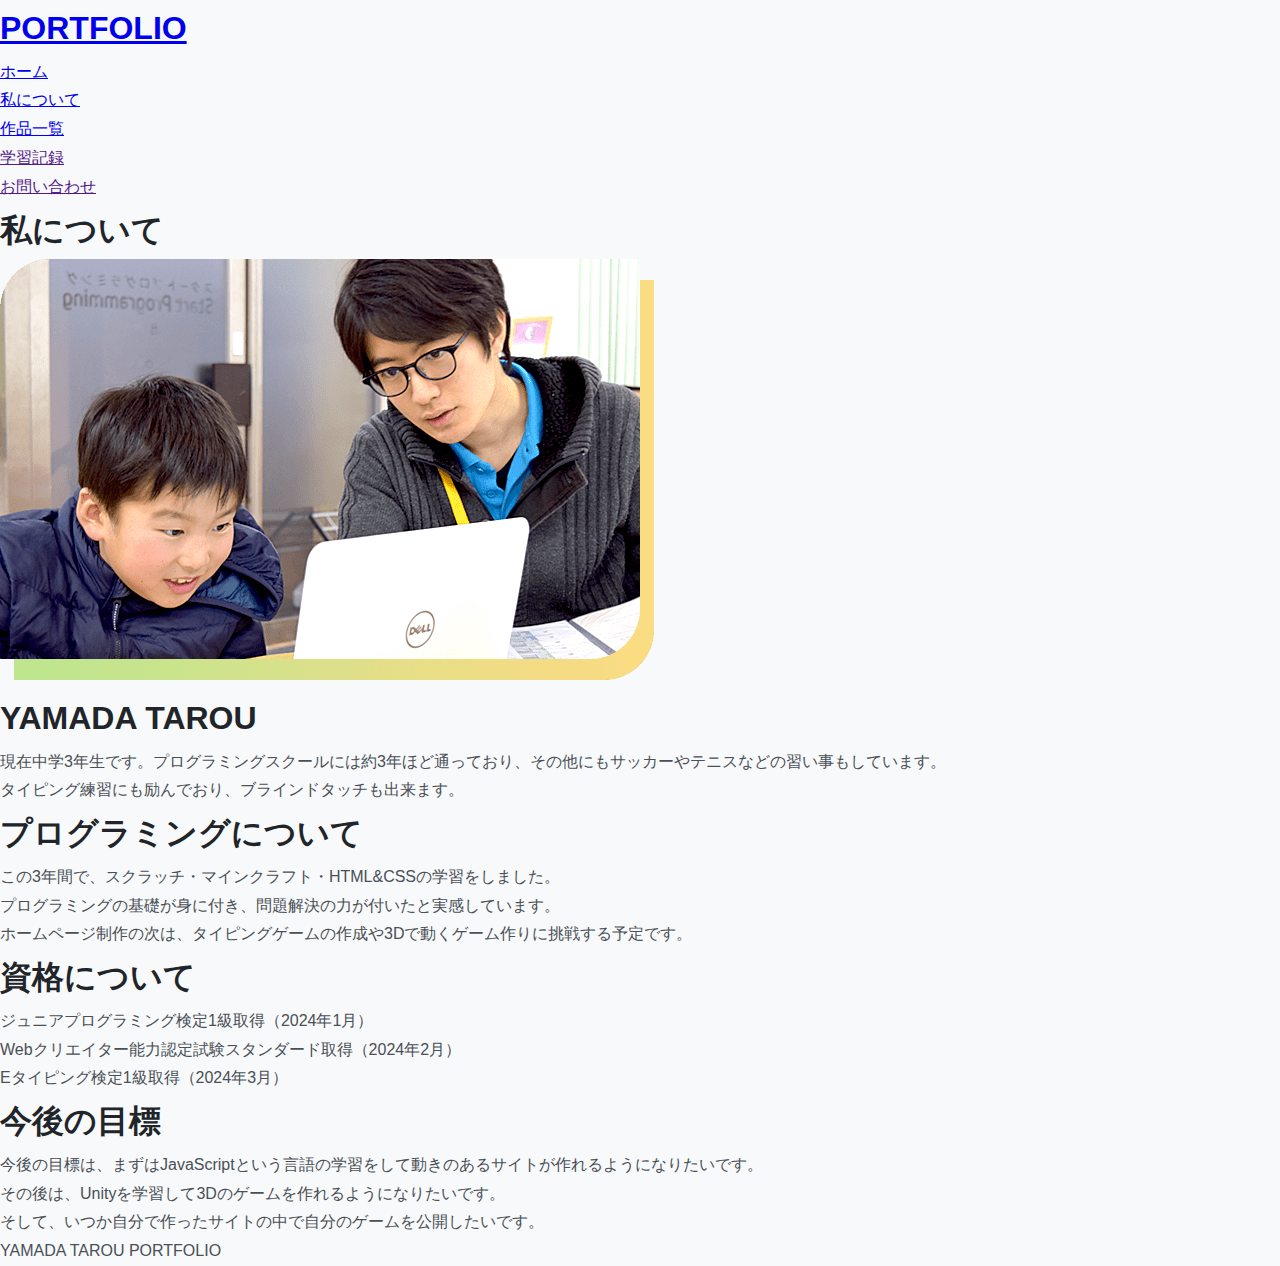
<file: about.html>
<!DOCTYPE html>
<html lang="ja">
<head>
    <meta charset="UTF-8">
    <meta http-equiv="X-UA-Compatible" content="IE=edge">
    <meta name="viewport" content="width=device-width, initial-scale=1.0">
    <link rel="stylesheet" href="style.css">
    <title>PORTFOLIO</title>
</head>
<body>

    <div class="about_header">
        <div class="logo">
            <h1><a href="index.html">PORTFOLIO</a></h1>
        </div>

        <div class="menu">
            <ul>
                <li><a href="index.html">ホーム</a></li>
                <li><a href="about.html">私について</a></li>
                <li><a href="production.html">作品一覧</a></li>
                <li><a href="">学習記録</a></li>
                <li><a href="">お問い合わせ</a></li>
            </ul>
        </div>
    </div>
       
    <main>
        <div class="about_page">
            <div class="about_title">
                <h1>私について</h1>
            </div>

            <img src="images/feature_pic01.png" alt="自分の写真">

            

            <div class="introduction">
                <h1>YAMADA TAROU</h1>
                <p>現在中学3年生です。プログラミングスクールには約3年ほど通っており、その他にもサッカーやテニスなどの習い事もしています。</p>
                <p>タイピング練習にも励んでおり、ブラインドタッチも出来ます。</p>

                <h1>プログラミングについて</h1>
                <p>この3年間で、スクラッチ・マインクラフト・HTML&CSSの学習をしました。<br>
                プログラミングの基礎が身に付き、問題解決の力が付いたと実感しています。</p>
                <p>ホームページ制作の次は、タイピングゲームの作成や3Dで動くゲーム作りに挑戦する予定です。</p>

                <h1>資格について</h1>
                <ul>
                    <li>ジュニアプログラミング検定1級取得（2024年1月）</li>
                    <li>Webクリエイター能力認定試験スタンダード取得（2024年2月）</li>
                    <li>Eタイピング検定1級取得（2024年3月）</li>
                </ul>

                <h1>今後の目標</h1>
                <p>今後の目標は、まずはJavaScriptという言語の学習をして動きのあるサイトが作れるようになりたいです。</p>
                <p>その後は、Unityを学習して3Dのゲームを作れるようになりたいです。<br>
                    そして、いつか自分で作ったサイトの中で自分のゲームを公開したいです。
                </p>
            </div>
        </div>
    </main>


    <footer>
        <p>YAMADA TAROU PORTFOLIO</p>
    </footer>
    
</body>
</html>
</file>
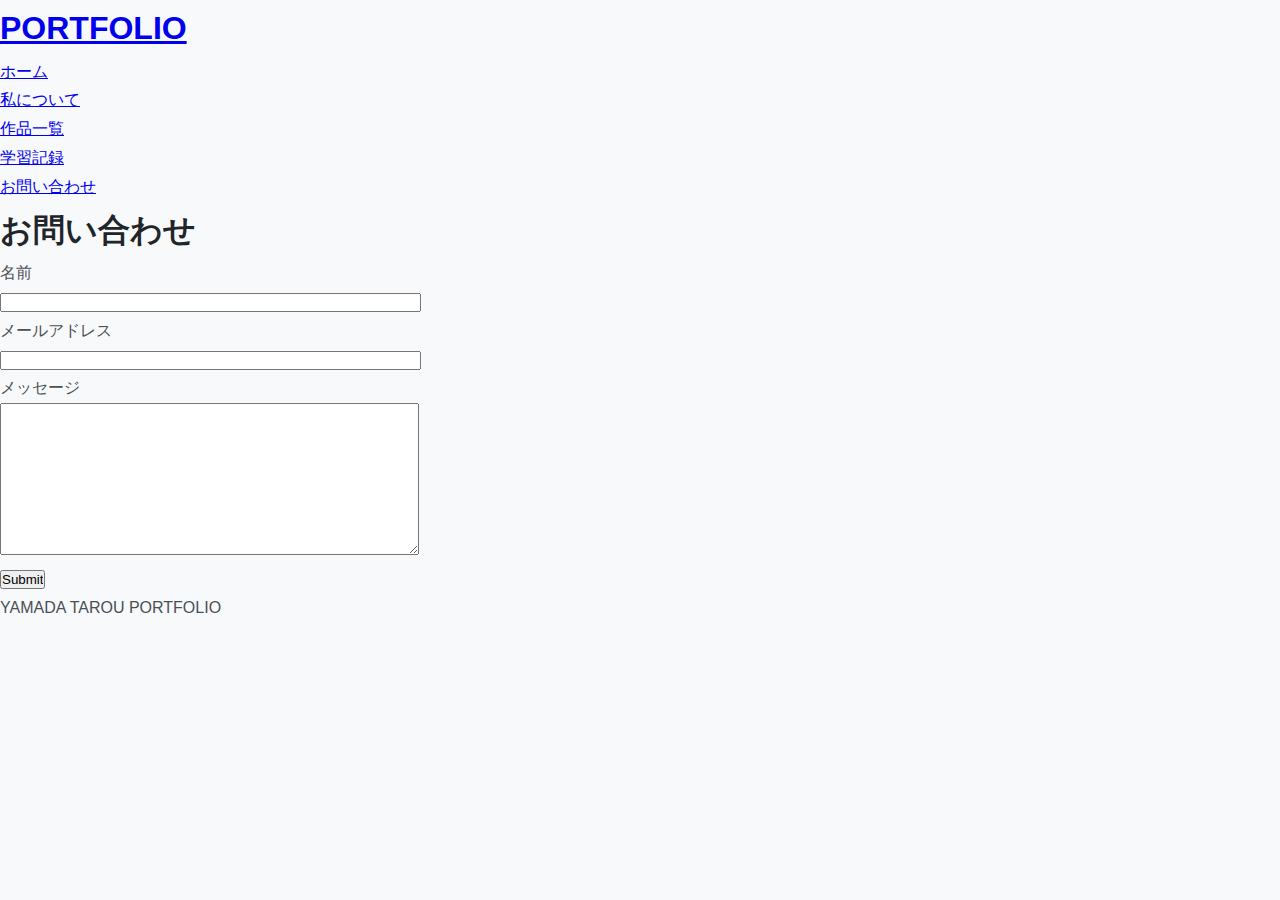
<file: contact.html>
<!DOCTYPE html>
<html lang="ja">
<head>
    <meta charset="UTF-8">
    <meta http-equiv="X-UA-Compatible" content="IE=edge">
    <meta name="viewport" content="width=device-width, initial-scale=1.0">
    <link rel="stylesheet" href="style.css">
    <title>PORTFOLIO</title>
</head>
<body>

<div class="production_header">
    <div class="logo">
        <h1><a href="index.html">PORTFOLIO</a></h1>
    </div>

    <div class="menu">
        <ul>
            <li><a href="index.html">ホーム</a></li>
            <li><a href="about.html">私について</a></li>
            <li><a href="production.html">作品一覧</a></li>
            <li><a href="learning.html">学習記録</a></li>
            <li><a href="contact.html">お問い合わせ</a></li>
        </ul>
    </div>
</div>

<main>
    <!-- お問い合わせ -->
    <div class="contact">
        <div class="contact_title">
            <h1>お問い合わせ</h1>
        </div>

        <div class="form">
            <p>名前</p>
            <input type="text" size="50">
            <p>メールアドレス</p>
            <input type="text" size="50">
            <p>メッセージ</p>
            <textarea  cols="50" rows="10"></textarea>
            
            <div class="button">
                <input type="submit">
            </div>   
        </div>
    </div>
</main>

<footer>
    <p>YAMADA TAROU PORTFOLIO</p>
</footer>
    
</body>
</html>
</file>
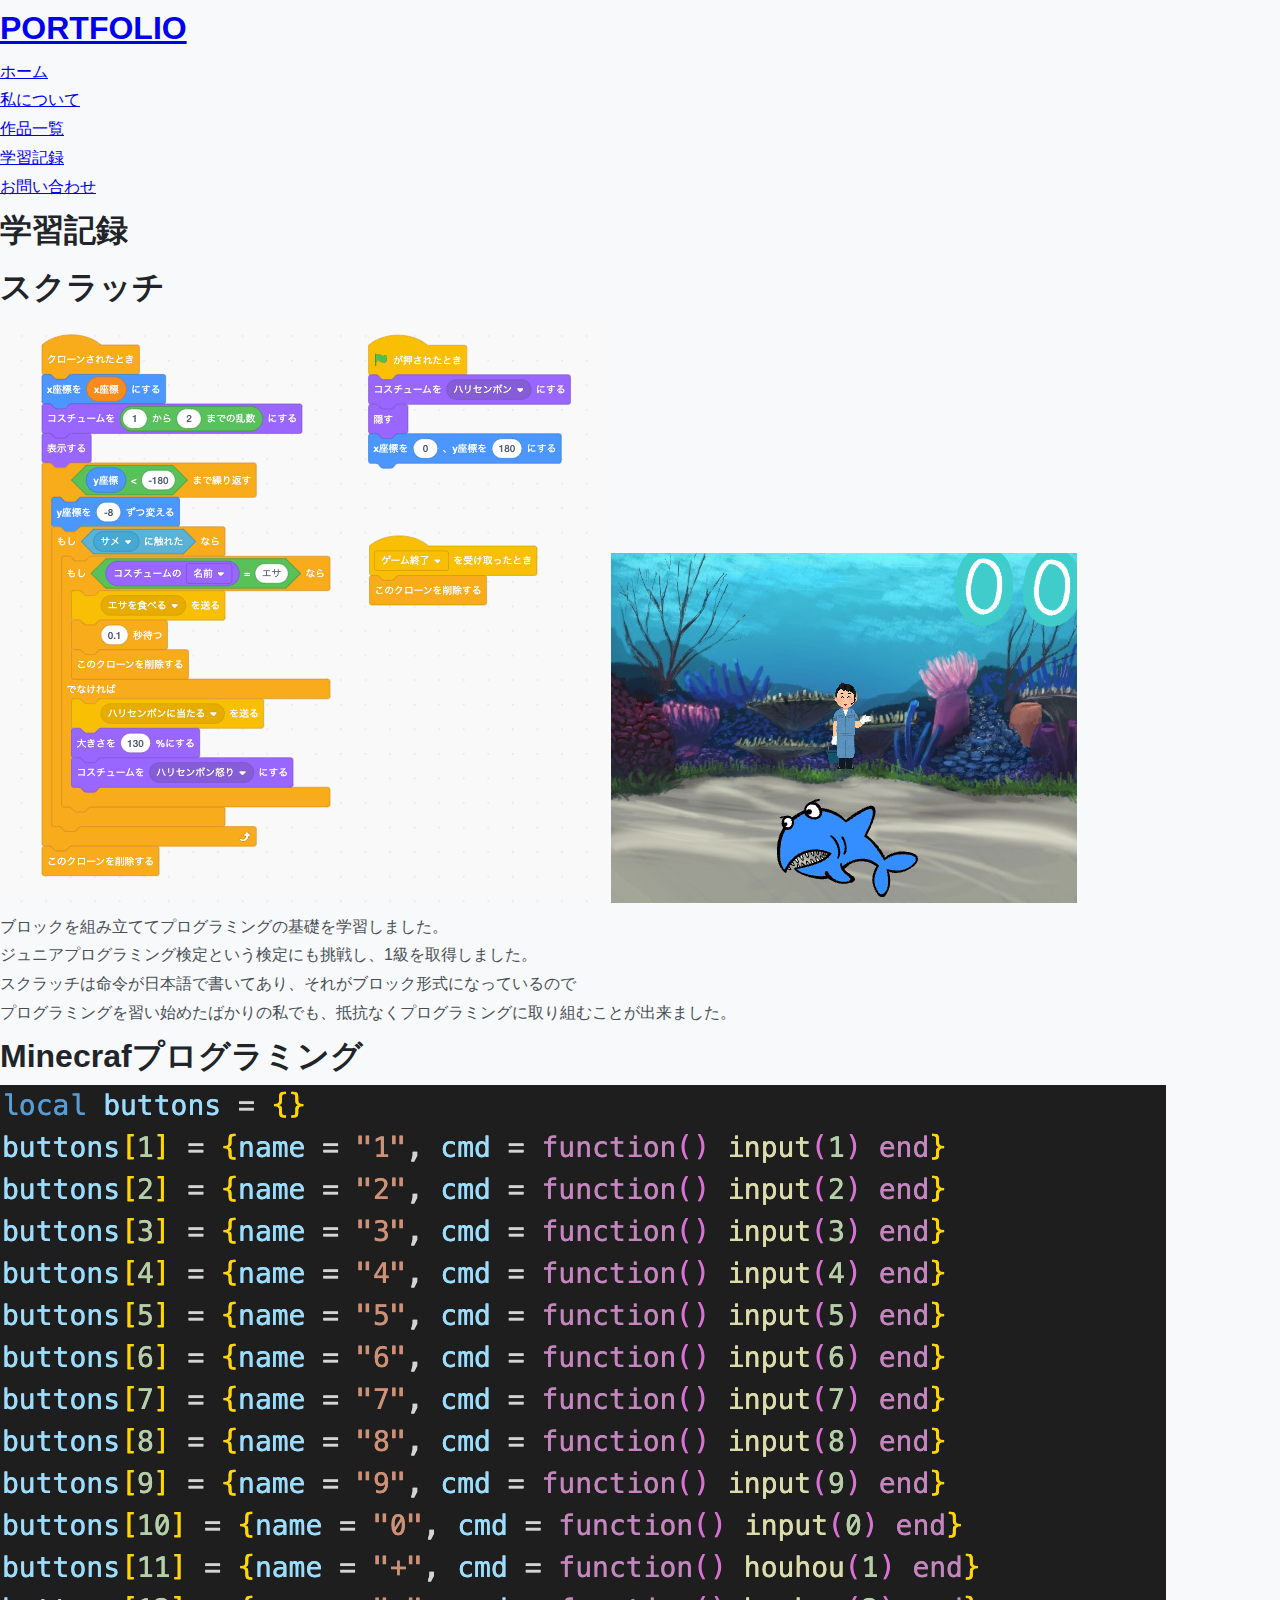
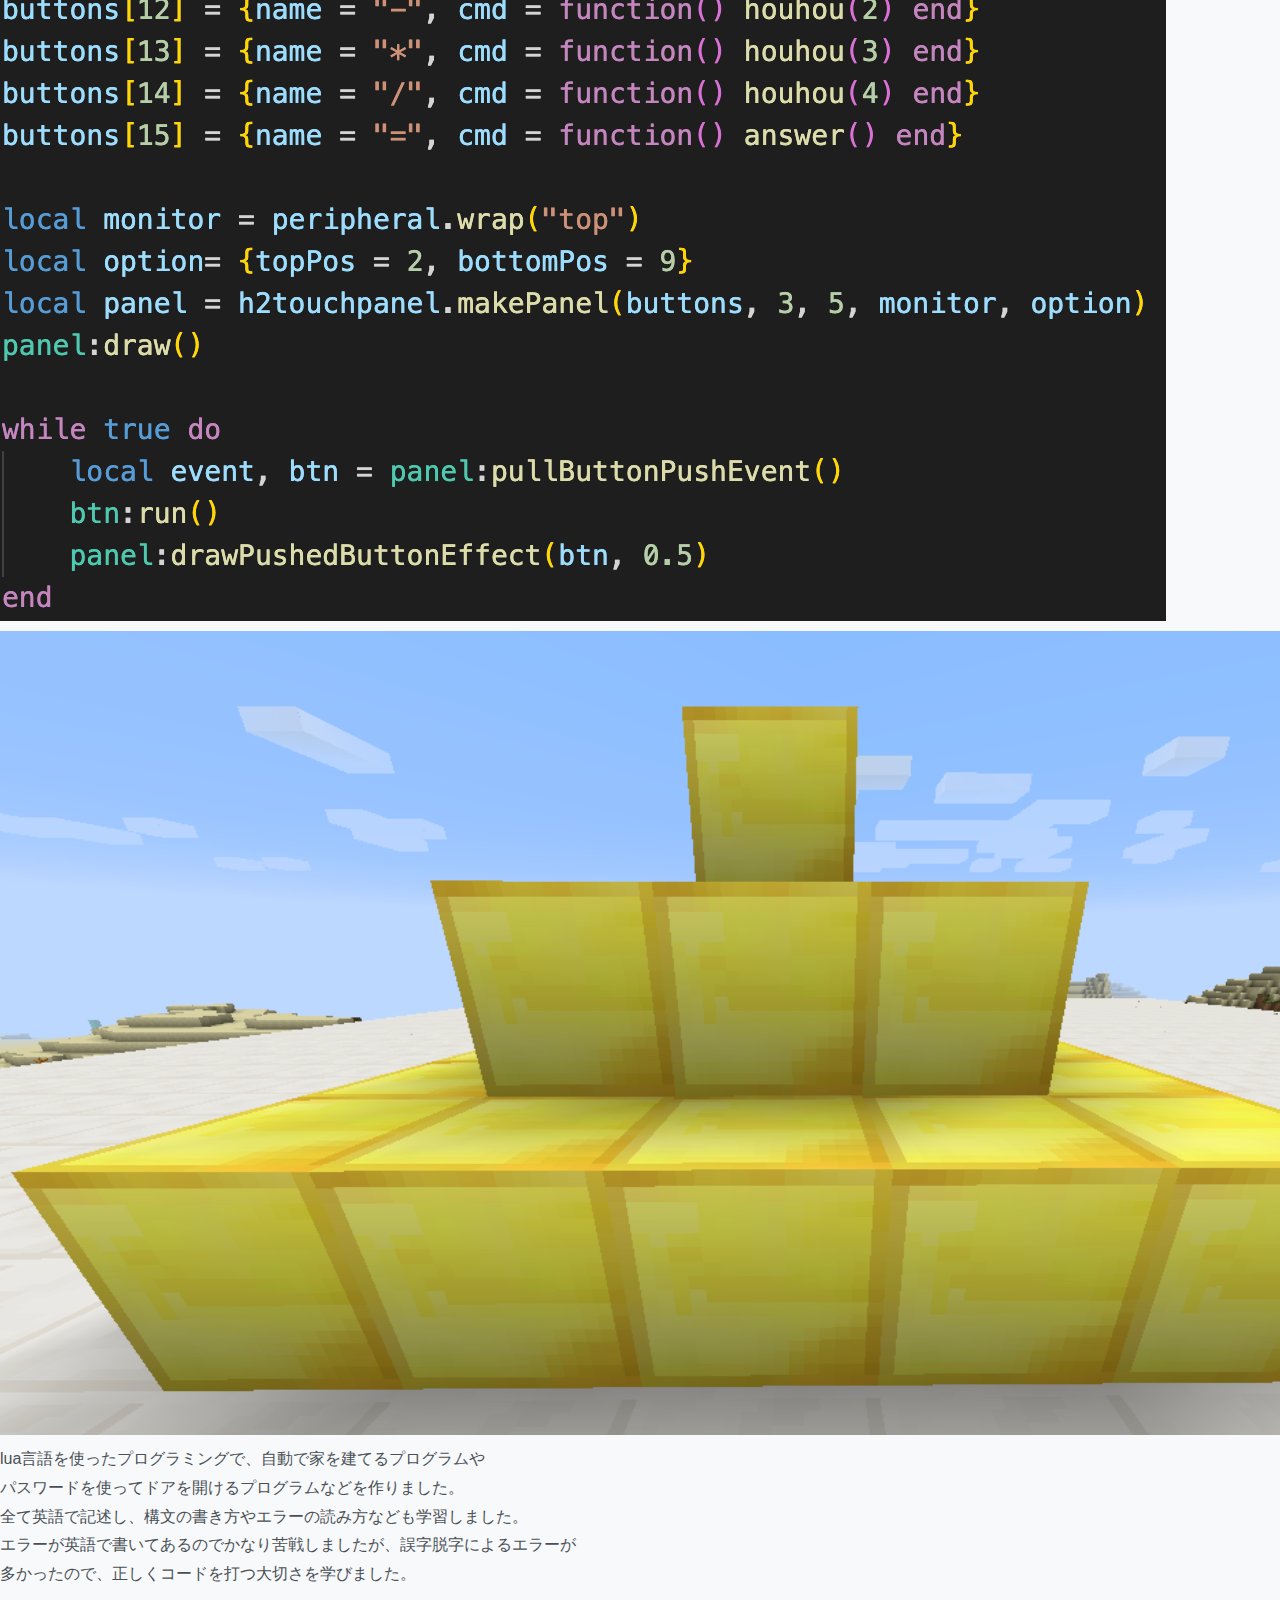
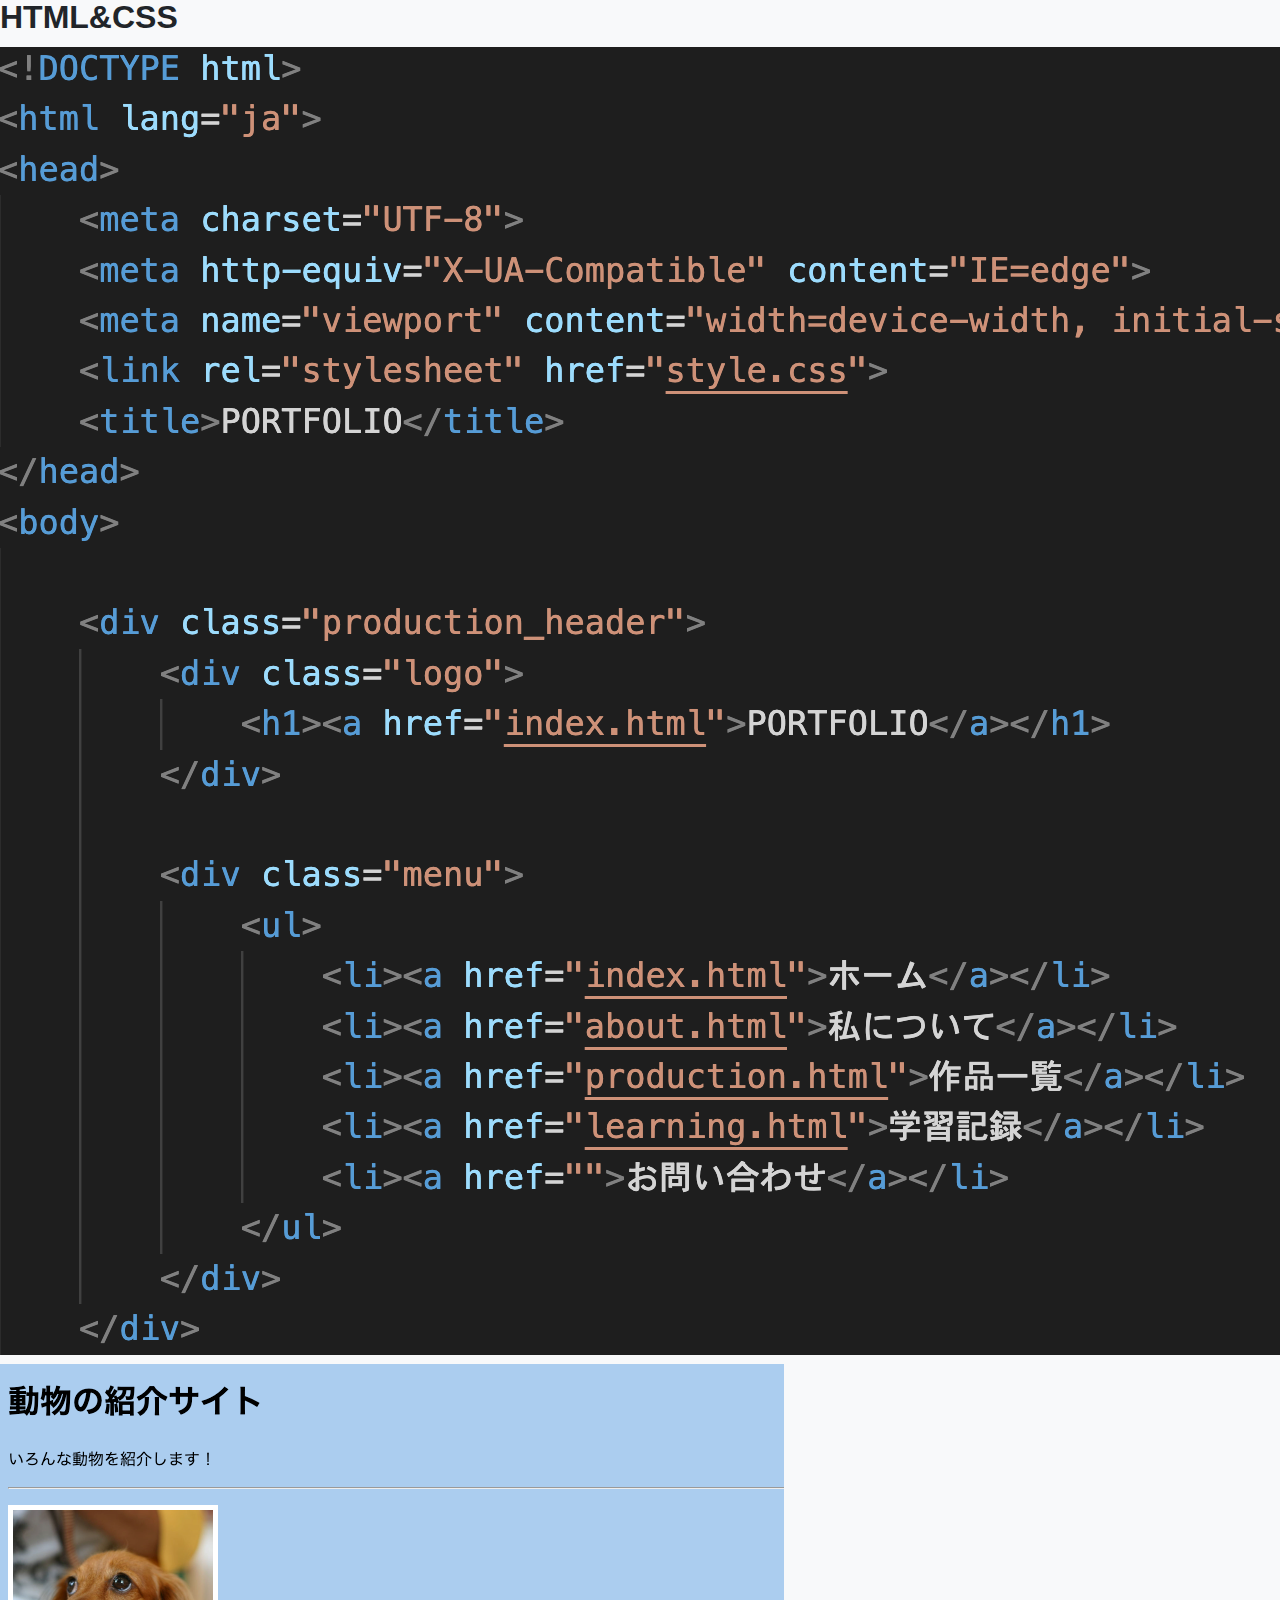
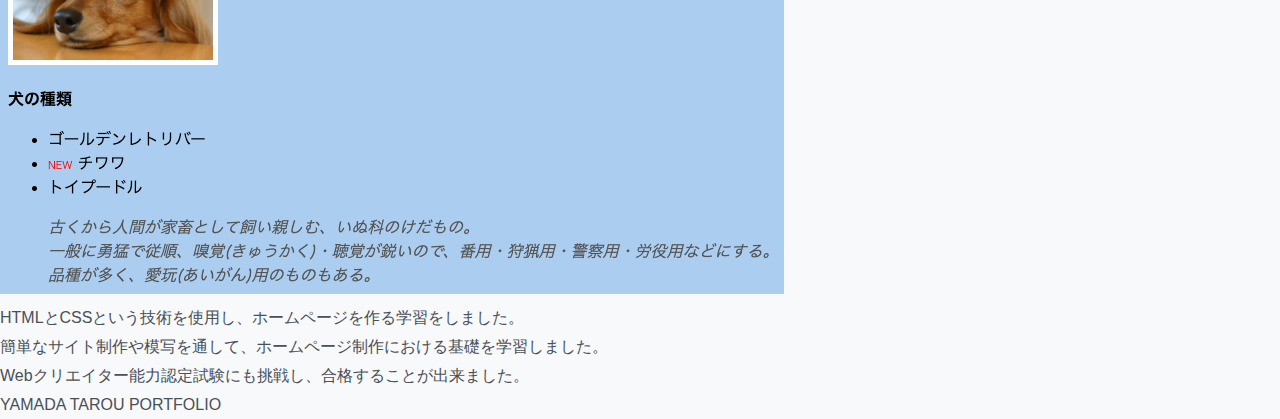
<file: learning.html>
<!DOCTYPE html>
<html lang="ja">
<head>
    <meta charset="UTF-8">
    <meta http-equiv="X-UA-Compatible" content="IE=edge">
    <meta name="viewport" content="width=device-width, initial-scale=1.0">
    <link rel="stylesheet" href="style.css">
    <title>PORTFOLIO</title>
</head>
<body>

    <div class="learning_header">
        <div class="logo">
            <h1><a href="index.html">PORTFOLIO</a></h1>
        </div>

        <div class="menu">
            <ul>
                <li><a href="index.html">ホーム</a></li>
                <li><a href="about.html">私について</a></li>
                <li><a href="production.html">作品一覧</a></li>
                <li><a href="learning.html">学習記録</a></li>
                <li><a href="contact.html">お問い合わせ</a></li>
            </ul>
        </div>
    </div>
       
<main>
    <div class="learning_page">
        <div class="learning_title">
            <h1>学習記録</h1>
        </div>

        <!-- スクラッチ -->
        <div class="learnings">
            <h1>スクラッチ</h1>
            <div class="learning_img">
                <img src="images/block.jpg" alt="スクラッチのブロックの画像">
                <img src="images/shark-scrach.jpg" alt="サメの餌取りゲームの画像">
            </div>

            <div class="learning_text">
                <p>ブロックを組み立ててプログラミングの基礎を学習しました。<br>
                ジュニアプログラミング検定という検定にも挑戦し、1級を取得しました。</p>
                <p>スクラッチは命令が日本語で書いてあり、それがブロック形式になっているので<br>
                プログラミングを習い始めたばかりの私でも、抵抗なくプログラミングに取り組むことが出来ました。</p>
            </div>
        </div>

        <!-- マイクラ -->
        <div class="learnings">
            <h1>Minecrafプログラミング</h1>
            <div class="learning_img">
                <img src="images/minecraftcode.jpg" alt="マイクラのコードの画像">
                <img src="images/pyramid.jpg" alt="ピラミッドの画像">
            </div>
            

            <div class="learning_text">
                <p>lua言語を使ったプログラミングで、自動で家を建てるプログラムや<br>
                    パスワードを使ってドアを開けるプログラムなどを作りました。</p>

                <p>全て英語で記述し、構文の書き方やエラーの読み方なども学習しました。</p>
                <p>エラーが英語で書いてあるのでかなり苦戦しましたが、誤字脱字によるエラーが<br>
                   多かったので、正しくコードを打つ大切さを学びました。</p>
            </div>
        </div>

          <!-- html -->
          <div class="learnings">
            <h1>HTML&CSS</h1>
            <div class="learning_img">
                <img src="images/htmlcode.jpg" alt="htmlのコードの画像">
                <img src="images/animalsite.jpg" alt="動物の紹介サイトの画像">
            </div>
            

            <div class="learning_text">
                <p>HTMLとCSSという技術を使用し、ホームページを作る学習をしました。<br>
                   簡単なサイト制作や模写を通して、ホームページ制作における基礎を学習しました。</p>

                <p>Webクリエイター能力認定試験にも挑戦し、合格することが出来ました。</p>
            </div>
        </div>
    </div>
</main>


    <footer>
        <p>YAMADA TAROU PORTFOLIO</p>
    </footer>
    
</body>
</html>
</file>
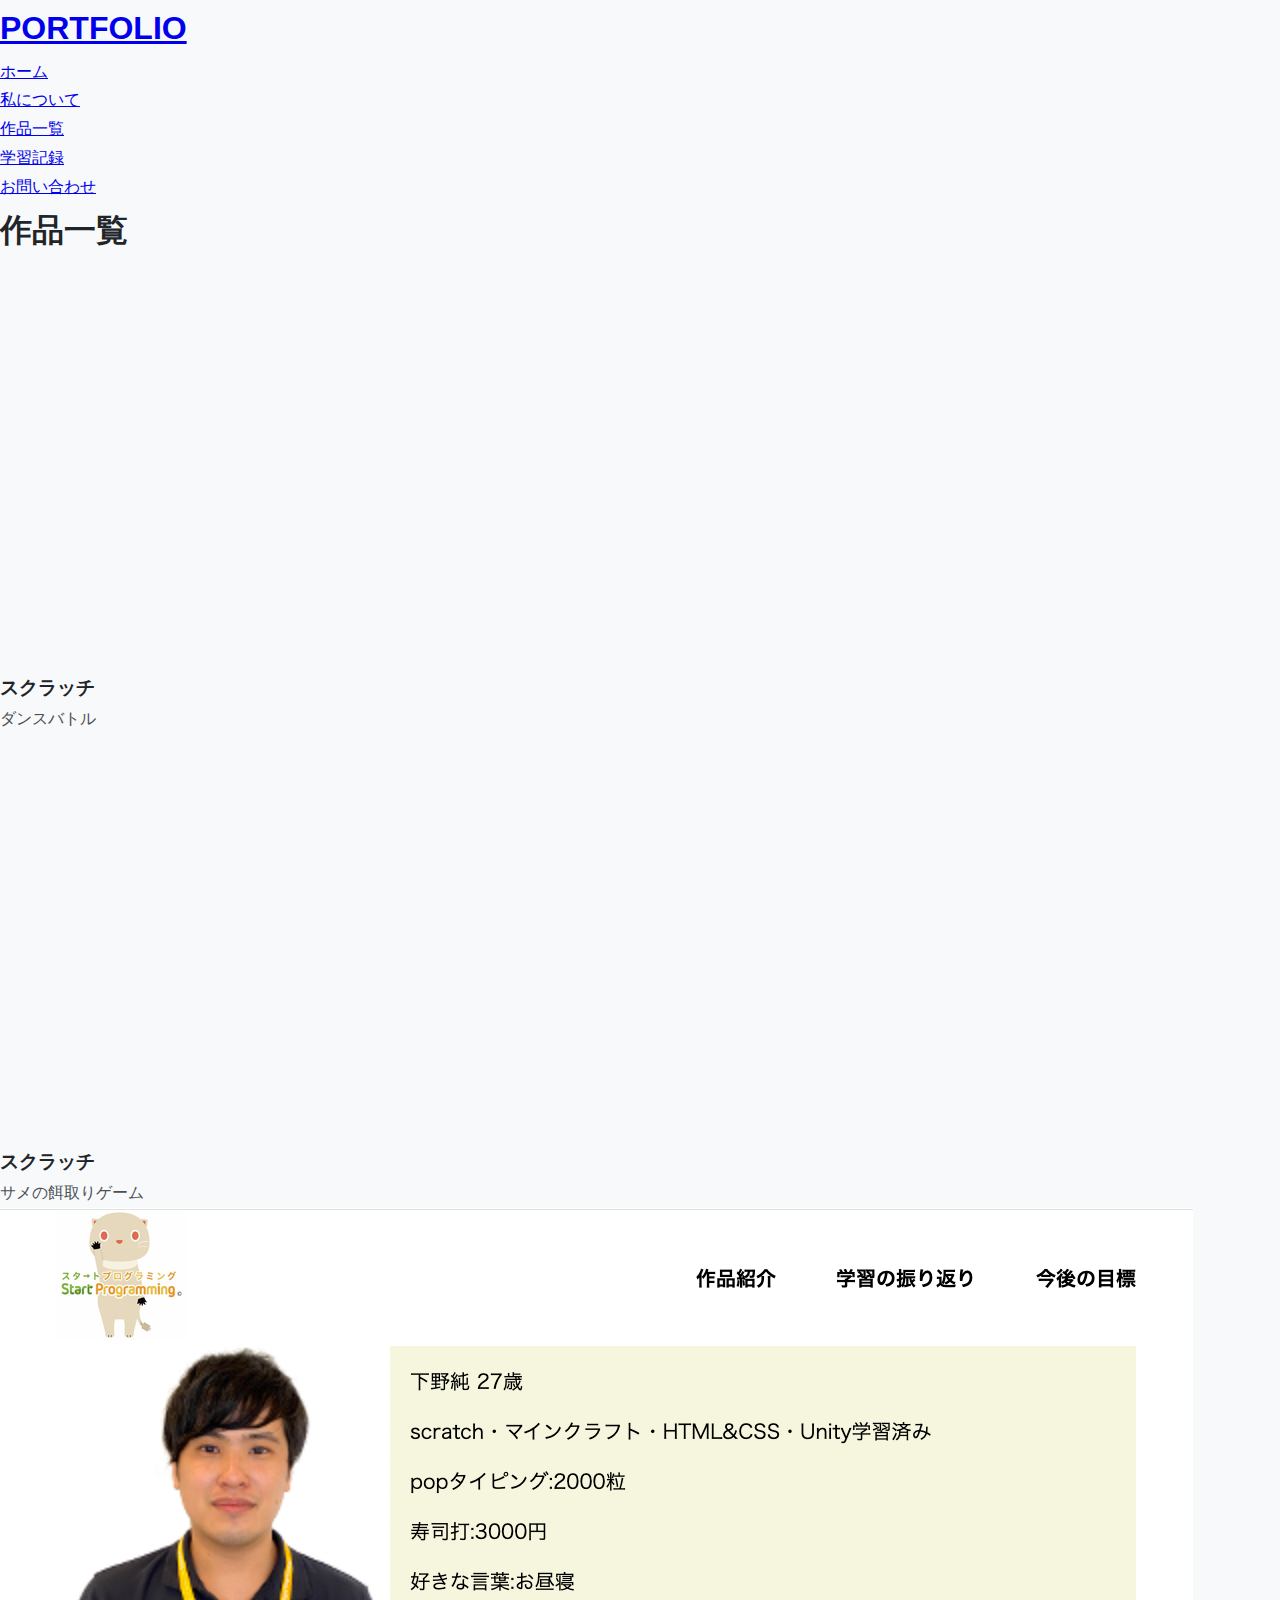
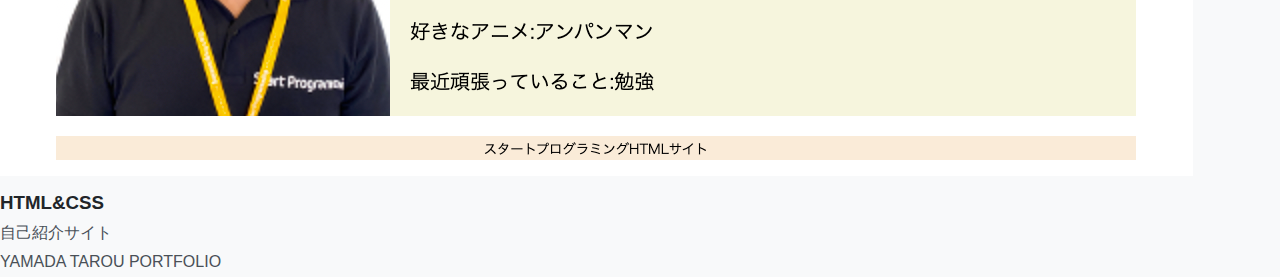
<file: production.html>
<!DOCTYPE html>
<html lang="ja">
<head>
    <meta charset="UTF-8">
    <meta http-equiv="X-UA-Compatible" content="IE=edge">
    <meta name="viewport" content="width=device-width, initial-scale=1.0">
    <link rel="stylesheet" href="style.css">
    <title>PORTFOLIO</title>
</head>
<body>

    <div class="production_header">
        <div class="logo">
            <h1><a href="index.html">PORTFOLIO</a></h1>
        </div>

        <div class="menu">
            <ul>
                <li><a href="index.html">ホーム</a></li>
                <li><a href="about.html">私について</a></li>
                <li><a href="production.html">作品一覧</a></li>
                <li><a href="learning.html">学習記録</a></li>
                <li><a href="contact.html">お問い合わせ</a></li>
            </ul>
        </div>
    </div>
       
    <main>
        <div class="production_page">
            <div class="production_title">
                <h1>作品一覧</h1>
            </div>

            <div class="work">
                <div class="works">
                    <iframe src="https://scratch.mit.edu/projects/492233164/embed" allowtransparency="true" width="100%" height="402" frameborder="0" scrolling="no" allowfullscreen></iframe>   
                    <h3>スクラッチ</h3>                
                    <p>ダンスバトル</p>
                </div>

                <div class="works">
                    <iframe src="https://scratch.mit.edu/projects/496865918/embed" allowtransparency="true" width="100%" height="402" frameborder="0" scrolling="no" allowfullscreen></iframe>
                    <h3>スクラッチ</h3>
                    <p>サメの餌取りゲーム</p>
                </div>

                <div class="works">
                    <a href="#"><img src="images/selfintroduction.jpg" alt=""></a>
                    <h3>HTML&CSS</h3>
                    <p>自己紹介サイト</p>
                </div>
            </div>
        </div>
    </main>


    <footer>
        <p>YAMADA TAROU PORTFOLIO</p>
    </footer>
    
</body>
</html>
</file>
<file: style.css>
:root {
    /* 色の再定義 */
    --bg-color: #f8f9fa; /* 少しクールな白 */
    --card-color: #ffffff;
    --primary-color: #ff7f50; /* コーラルオレンジ */
    --primary-hover-color: #ff6347; /* トマト */
    --heading-color: #212529; /* 見出し用の濃い黒 */
    --text-color: #495057; /* 本文用の少し柔らかい黒 */
    --sub-text-color: #6c757d; /* 注釈用のグレー */
    --font-family-base: 'M PLUS Rounded 1c', sans-serif;
    --font-family-accent: 'Roboto', sans-serif;
}

*, *::before, *::after {
    box-sizing: border-box;
    margin: 0;
    padding: 0;
}

html {
    scroll-behavior: smooth;
}

body {
    background-color: var(--bg-color);
    color: var(--text-color);
    font-family: var(--font-family-base);
    line-height: 1.8;
}

h1, h2, h3, h4, h5, h6 {
    color: var(--heading-color);
}

p {
    color: var(--text-color);
}

/* Header */
.header {
    background-color: rgba(255, 255, 255, 0.85);
    backdrop-filter: blur(10px);
    border-bottom: 1px solid #dee2e6;
    display: flex;
    justify-content: space-between;
    align-items: center;
    padding: 1rem 5%;
    position: fixed;
    top: 0;
    left: 0;
    width: 100%;
    z-index: 1000;
}

.header-logo a {
    color: var(--heading-color);
    font-family: var(--font-family-accent);
    font-size: 1.5rem;
    font-weight: 700;
    text-decoration: none;
    transition: color 0.3s ease;
}

.header-logo a:hover {
    color: var(--primary-color);
}

.header-nav {
    display: none; /* スマホでは非表示 */
}

.header-nav ul {
    display: flex;
    list-style: none;
    gap: 2rem;
}

.header-nav a {
    color: var(--heading-color);
    text-decoration: none;
    font-size: 1rem;
    font-weight: 700;
    position: relative;
    padding: 0.5rem 0;
    transition: color 0.3s ease;
}

.header-nav a::after {
    content: '';
    position: absolute;
    bottom: 0;
    left: 0;
    width: 0;
    height: 2px;
    background-color: var(--primary-color);
    transition: width 0.3s ease;
}

.header-nav a:hover {
    color: var(--primary-color);
}

.header-nav a:hover::after {
    width: 100%;
}


/* Hero Section */
/* ★★★★★ ここが今回の修正箇所です ★★★★★ */
.hero {
    position: relative; /* 子要素を絶対配置するための基準 */
    height: 100vh;
    display: flex;
    align-items: center;
    justify-content: center;
    text-align: center;
    padding: 0 1rem;
    color: #fff;
    overflow: hidden; /* canvasがはみ出さないように */
    background: #a6c1ee; /* JSで色が変わる前の初期背景 */
}

#hero-canvas {
    position: absolute;
    top: 0;
    left: 0;
    width: 100%;
    height: 100%;
    z-index: 1; /* ★ 重ね順を1番下(背景)に設定 */
}

.hero-content {
    position: relative;
    z-index: 2; /* ★ 重ね順を2番目(キャンバスの上)に設定 */
}
/* ★★★★★ ここまで ★★★★★ */

.hero-title {
    font-family: var(--font-family-accent);
    font-size: 2.5rem;
    color: #ffffff;
    margin-bottom: 1rem;
    text-shadow: 0 2px 8px rgba(0, 0, 0, 0.4);
}

.hero-subtitle {
    font-size: 1.2rem;
    color: rgba(255, 255, 255, 0.9);
    min-height: 2.5rem;
    font-weight: 700;
    text-shadow: 0 1px 4px rgba(0, 0, 0, 0.3);
}

/* General Section Styling */
.section-container {
    max-width: 1100px;
    margin: 0 auto;
    padding: 4rem 1rem;
}

.section-title {
    font-family: var(--font-family-accent);
    font-size: 2rem;
    text-align: center;
    margin-bottom: 2rem;
    color: var(--primary-color);
}

/* About Section */
.about-content {
    display: flex;
    flex-direction: column; /* スマホでは縦並び */
    align-items: center;
    text-align: center;
    gap: 2rem;
    background-color: var(--card-color);
    padding: 2rem;
    border-radius: 12px;
    box-shadow: 0 4px 25px rgba(0, 0, 0, 0.08);
}

.about-image {
    flex: 0 0 150px;
    width: 150px;
}

.about-image img {
    width: 100%;
    border-radius: 50%;
}

/* Works Section */
.works-grid {
    display: grid;
    gap: 2rem;
}

.work-card {
    background-color: var(--card-color);
    border-radius: 12px;
    overflow: hidden;
    display: flex;
    flex-direction: column; /* スマホでは縦並び */
    box-shadow: 0 4px 25px rgba(0, 0, 0, 0.08);
    transition: box-shadow 0.3s ease, transform 0.3s ease;
}

.work-card:hover {
    transform: translateY(-5px);
    box-shadow: 0 8px 30px rgba(0, 0, 0, 0.12);
}

.work-image img {
    width: 100%;
    height: auto;
    object-fit: cover;
    display: block;
}

.work-content {
    padding: 1.5rem;
}

.work-title {
    font-size: 1.5rem;
    margin-bottom: 0.5rem;
}

.work-tags {
    margin-bottom: 1rem;
}

.work-tags span {
    background-color: var(--primary-color);
    color: #fff;
    font-size: 0.75rem;
    font-weight: 700;
    padding: 0.3rem 0.8rem;
    border-radius: 20px;
    margin-right: 0.5rem;
    display: inline-block;
    margin-top: 0.25rem;
}

.work-link {
    color: var(--primary-color);
    text-decoration: none;
    font-weight: 700;
    display: block;
    margin-top: 1rem;
    transition: color 0.3s ease;
}

.work-link:hover {
    color: var(--primary-hover-color);
}

/* Contact Section */
.contact-message {
    text-align: center;
    font-size: 1.1rem;
    margin-bottom: 2rem;
}

.contact-links {
    display: flex;
    justify-content: center;
    gap: 1rem;
    flex-wrap: wrap;
}

.contact-btn {
    color: #fff;
    background-color: var(--primary-color);
    text-decoration: none;
    padding: 0.8rem 1.5rem;
    border-radius: 8px;
    font-size: 1rem;
    font-weight: 700;
    display: inline-flex;
    align-items: center;
    gap: 0.5rem;
    transition: background-color 0.3s ease, transform 0.3s ease;
}

.contact-btn:hover {
    background-color: var(--primary-hover-color);
    transform: translateY(-5px);
}

/* Footer */
.footer {
    text-align: center;
    padding: 2rem 1rem;
    background-color: #fff;
    border-top: 1px solid #dee2e6;
    color: var(--sub-text-color);
    font-size: 0.9rem;
}

/* Fade-in Animation */
.fade-in {
    opacity: 0;
    transform: translateY(20px);
    transition: opacity 0.6s ease-out, transform 0.6s ease-out;
}

.fade-in.visible {
    opacity: 1;
    transform: translateY(0);
}


/* ======================================================= */
/* ===== PC用のスタイル (769px以上の画面幅で適用) ===== */
/* ======================================================= */
@media (min-width: 769px) {

    .header-nav {
      display: block; /* PCではナビゲーション表示 */
    }

    .section-container {
        padding: 6rem 2rem;
    }
    
    .hero-title {
        font-size: 4.5rem;
    }
    
    .hero-subtitle {
        font-size: 1.8rem;
    }

    .section-title {
        font-size: 2.5rem;
        margin-bottom: 3rem;
    }
    
    /* About Section */
    .about-content {
        flex-direction: row; /* 横並び */
        text-align: left;
        padding: 3rem;
        gap: 3rem;
    }

    .about-image {
        flex: 0 0 200px;
    }

    /* Works Section */
    .works-grid {
        gap: 2.5rem;
    }
    
    .work-card {
        flex-direction: row; /* 横並び */
    }

    .work-image {
        flex: 0 0 40%;
    }

    .work-content {
        padding: 2rem;
    }
    
    .work-title {
        font-size: 1.8rem;
    }
}
</file>
